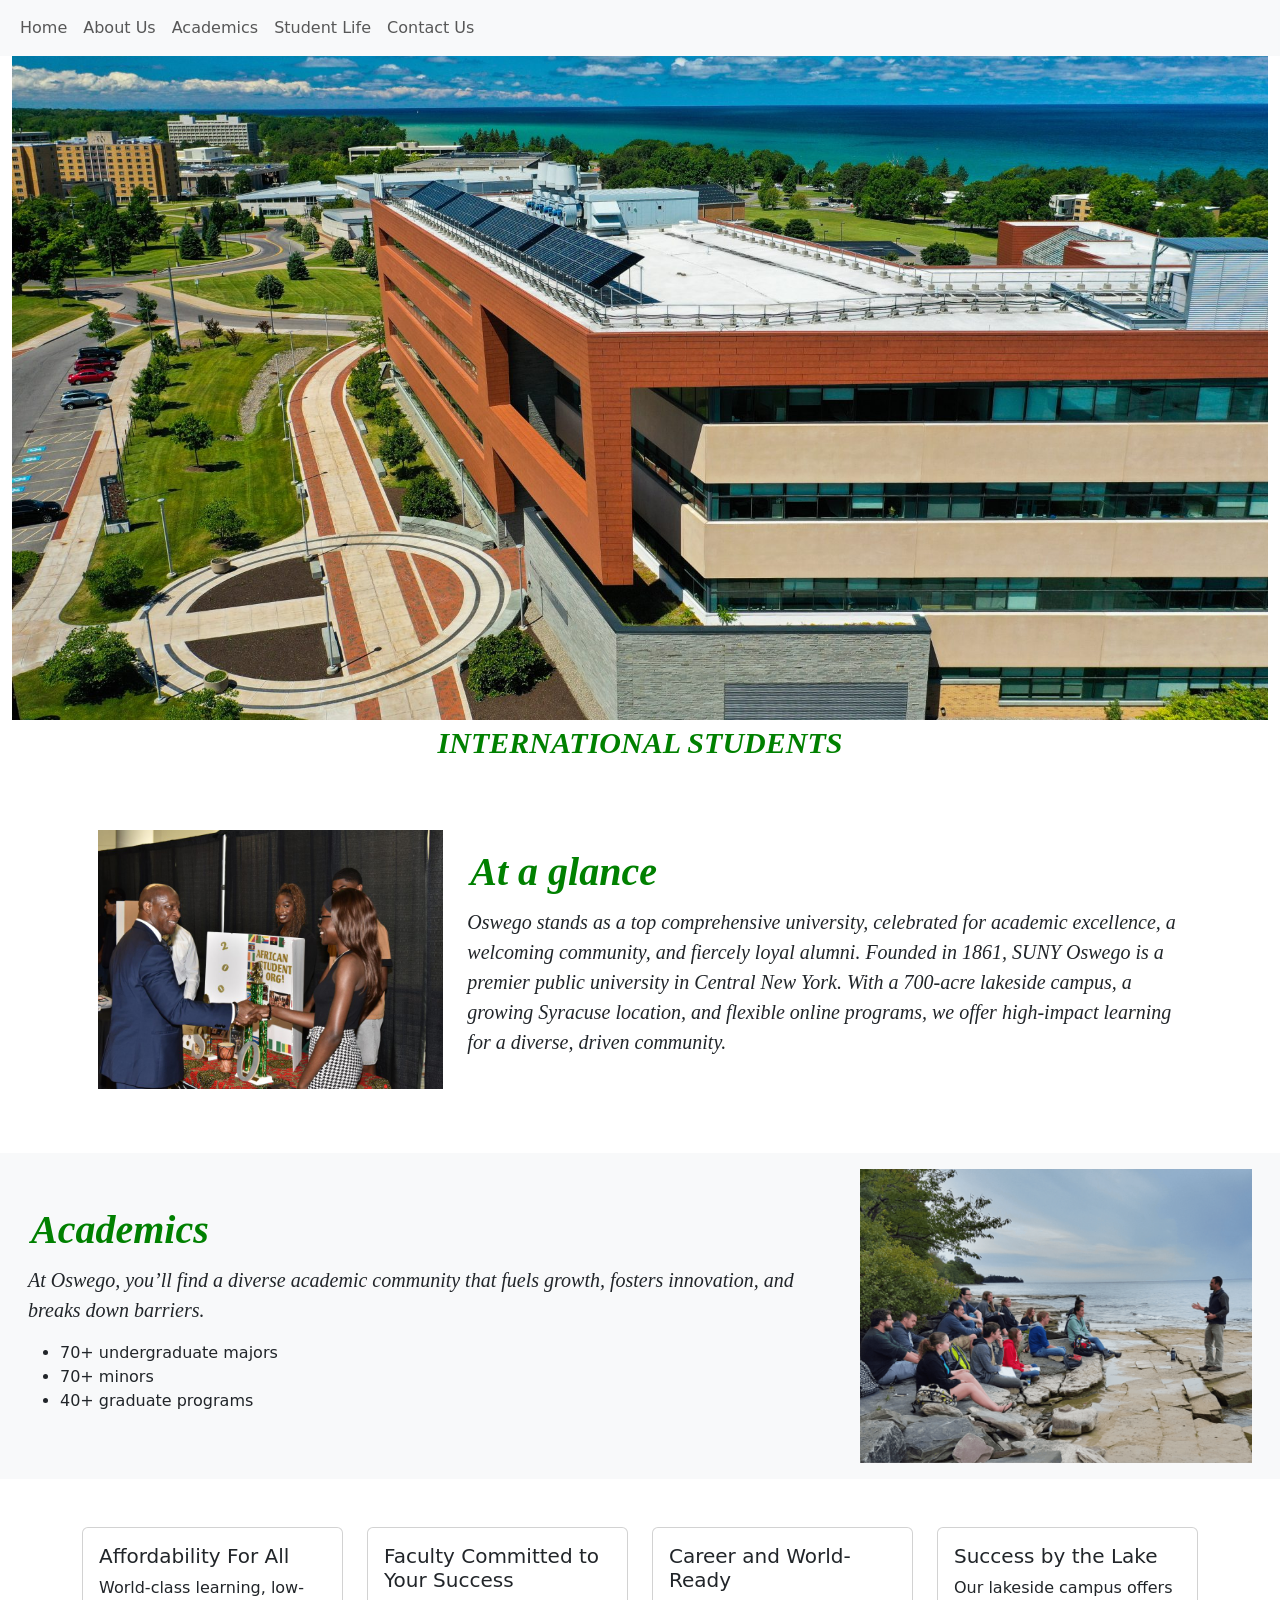
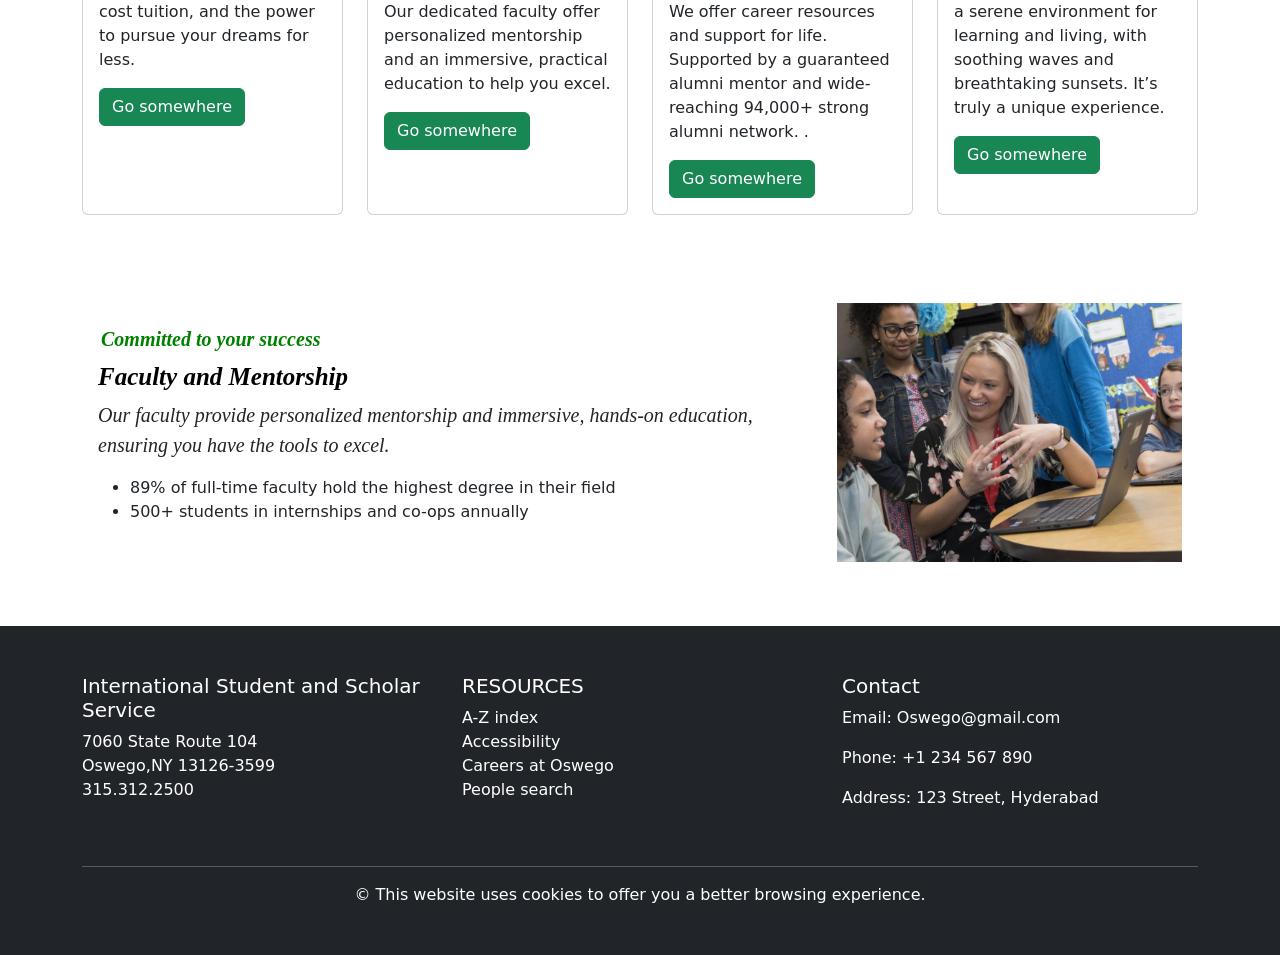
<file: index.html>
<!doctype>
<html>
<head>
    <meta charset="UTF-8">
  <meta name="viewport" content="width=device-width, initial-scale=1">
  <link href="https://cdn.jsdelivr.net/npm/bootstrap@5.3.3/dist/css/bootstrap.min.css" rel="stylesheet">
  <script src="https://cdn.jsdelivr.net/npm/bootstrap@5.3.3/dist/js/bootstrap.bundle.min.js"></script>
	<link rel="stylesheet" href="css/style.css">

</head>
<body>
<nav class="navbar navbar-expand-sm bg-light navbar-light fixed-top">
  <div class="container-fluid">
    <ul class="navbar-nav">
      <li class="nav-item">
        <a class="nav-link " href="index.html">Home</a>
      </li>
      <li class="nav-item">
        <a class="nav-link " href="about.html">About Us</a>
      </li>
     <li class="nav-item">
        <a class="nav-link" href="Academics.html">Academics</a>
      </li>
      <li class="nav-item">
        <a class="nav-link" href="studentlife.html">Student Life</a>
      </li>
      <li class="nav-item">
        <a class="nav-link " href="contacts.htmls">Contact Us</a>
      </li>
    </ul>
  </div>
</nav>

<div class="container-fluid">
    <img src="images/85.jpg" width="100%" height="80%" alt="Background Image">
    </div>
      <h1 class="main-heading">INTERNATIONAL STUDENTS</h1>

  
  <div class="container  my-5">
  <div class="row p-3 ">
    <!-- Image Column -->
    <div class="col-md-4">
      <img src="images/86.jpg" width="100%"  alt="Placeholder Image" class="image-fluid">
    </div>

    <!-- Heading Column -->
    <div class="col-md-8 d-flex flex-column justify-content-center">
     <h1 class="sub-heading"> At a glance</h1>
      
      <p class="paragraph">
Oswego stands as a top comprehensive university, celebrated for academic excellence, a welcoming community, and fiercely loyal alumni.

Founded in 1861, SUNY Oswego is a premier public university in Central New York. With a 700-acre lakeside campus, a growing Syracuse location, and flexible online programs, we offer high-impact learning for a diverse, driven community. </p>
    </div>
  </div>
</div>

    </div>

    <div class="container-fluid bg-light  my-5">
  <div class="row p-3 ">
    <div class="col-md-8 d-flex flex-column justify-content-center">
     <h1 class="sub-heading"> Academics</h1>
      
      
        
<p class="paragraph">At Oswego, you’ll find a diverse academic community that fuels growth, fosters innovation, and breaks down barriers.</p>
<ul>
<li>70+ undergraduate majors</li>

<li>70+ minors</li>

<li>40+ graduate programs</li></ul>

    </div>
    <div class="col-md-4">
      <img src="images/100.jpg" width="900" height="650" alt="Placeholder Image" class="img-fluid">
    </div>
  </div>
</div>

    </div>


    <div class="container mt-4">
  <div class="row">
    <!-- Card 1 -->
    <div class="col-md-3 mb-4">
      <div class="card h-100 ">
        
        <div class="card-body">
          <h5 class="card-title">Affordability For All</h5>
          <p class="card-text">World-class learning, low-cost tuition, and the power to pursue your dreams for less.</p>
          <a href="#" class="btn btn-success">Go somewhere</a>
        </div>
      </div>
    </div>
    
    <!-- Card 2 -->
    <div class="col-md-3 mb-4">
      <div class="card h-100 ">
        
        <div class="card-body">
          <h5 class="card-title">Faculty Committed to Your Success</h5>
          <p class="card-text">Our dedicated faculty offer personalized mentorship and an immersive, practical education to help you excel.</p>
          <a href="#" class="btn btn-success">Go somewhere</a>
        </div>
      </div>
    </div>

    
    <div class="col-md-3 mb-4">
      <div class="card h-100 ">
        
        <div class="card-body">
          <h5 class="card-title">Career and World-Ready </h5>
          <p class="card-text">
We offer career resources and support for life. Supported by a guaranteed alumni mentor and wide-reaching 94,000+ strong alumni network. .</p>
          <a href="#" class="btn btn-success">Go somewhere</a>
        </div>
      </div>
    </div>

    
    <div class="col-md-3 mb-4">
      <div class="card h-100">
        
        <div class="card-body">
          <h5 class="card-title">Success by the Lake</h5>
          <p class="card-text">
Our lakeside campus offers a serene environment for learning and living, with soothing waves and breathtaking sunsets. It’s truly a unique experience.</p>
          <a href="#" class="btn btn-success">Go somewhere</a>
        </div>
      </div>
    </div>

  </div>
</div>

<div class="container  my-5">
  <div class="row p-3 ">
<div class="col-md-8 d-flex flex-column justify-content-center">
     <h5 class="sub-heading"> Committed to your success</h5>
      
   <h1 class="mentorship">Faculty and Mentorship</h1>   
        
<p class="paragraph">Our faculty provide personalized mentorship and immersive, hands-on education, ensuring you have the tools to excel.</p>
<ul>
<li>89% of full-time faculty hold the highest degree in their field</li>

<li>500+ students in internships and co-ops annually</li>

</ul>

    </div>
    
    <div class="col-md-4">
      <img src="images/101.jpg" width="960" height="720" alt="Placeholder Image" class="img-fluid">
    </div>
 </div>
</div>
</div>




<footer class="bg-dark text-white py-5">
  <div class="container">
    <div class="row">
    
      <div class="col-md-4 mb-4">
        <h5>International Student and Scholar Service</h5>
        <p>
          7060 State Route 104<br>Oswego,NY 13126-3599<br>315.312.2500
        </p>
      </div>

    
      <div class="col-md-4 mb-4">
        <h5>RESOURCES</h5>
        <ul class="list-unstyled">
          <li><a href="#" class="text-white text-decoration-none">A-Z index</a></li>
          <li><a href="#" class="text-white text-decoration-none">Accessibility</a></li>
          <li><a href="#" class="text-white text-decoration-none">Careers at Oswego</a></li>
          <li><a href="#" class="text-white text-decoration-none">People search</a></li>
        </ul>
      </div>

      
      <div class="col-md-4 mb-4">
        <h5>Contact</h5>
        <p>Email: Oswego@gmail.com</p>
        <p>Phone: +1 234 567 890</p>
        <p>Address: 123 Street, Hyderabad</p>
      </div>
    </div>

    <hr class="border-top border-light">

    <div class="text-center mt-3">
      &copy; This website uses cookies to offer you a better browsing experience.
    </div>
  </div>
</footer>
  
</body>
</html>
</file>
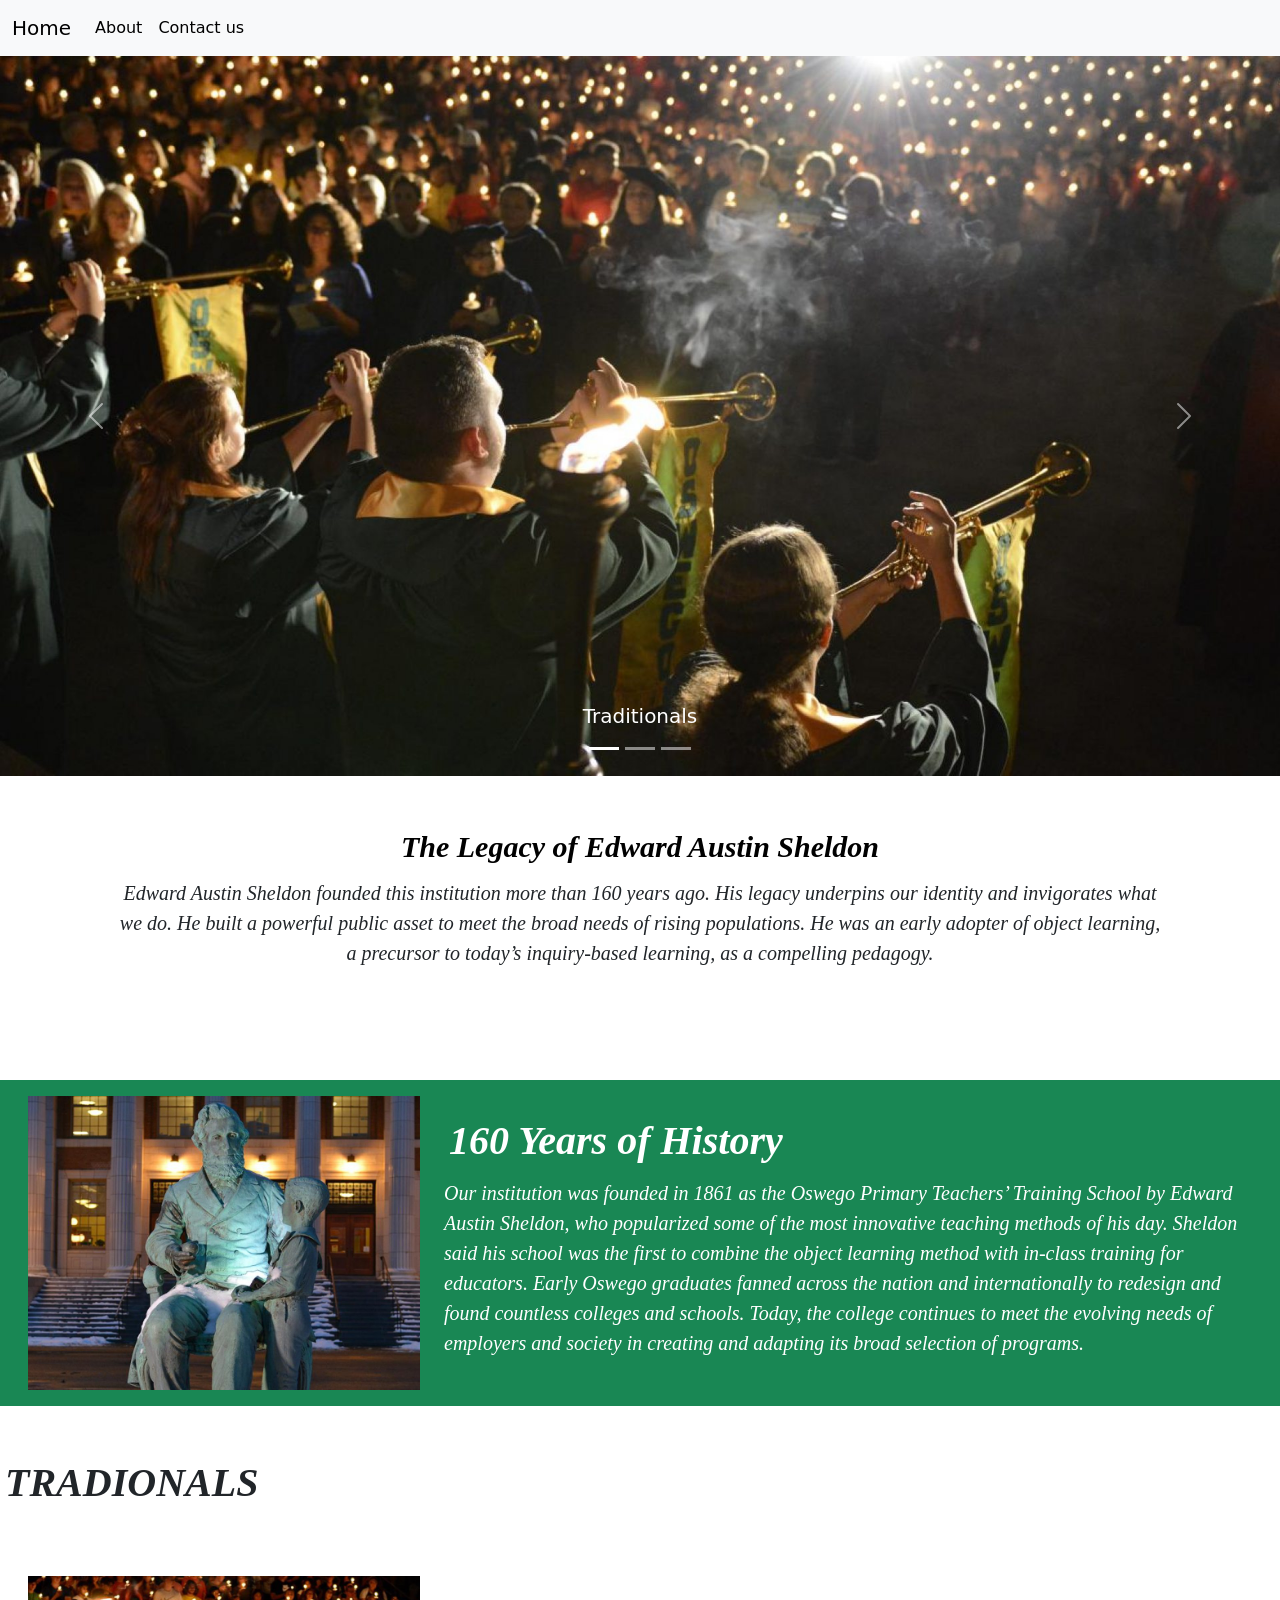
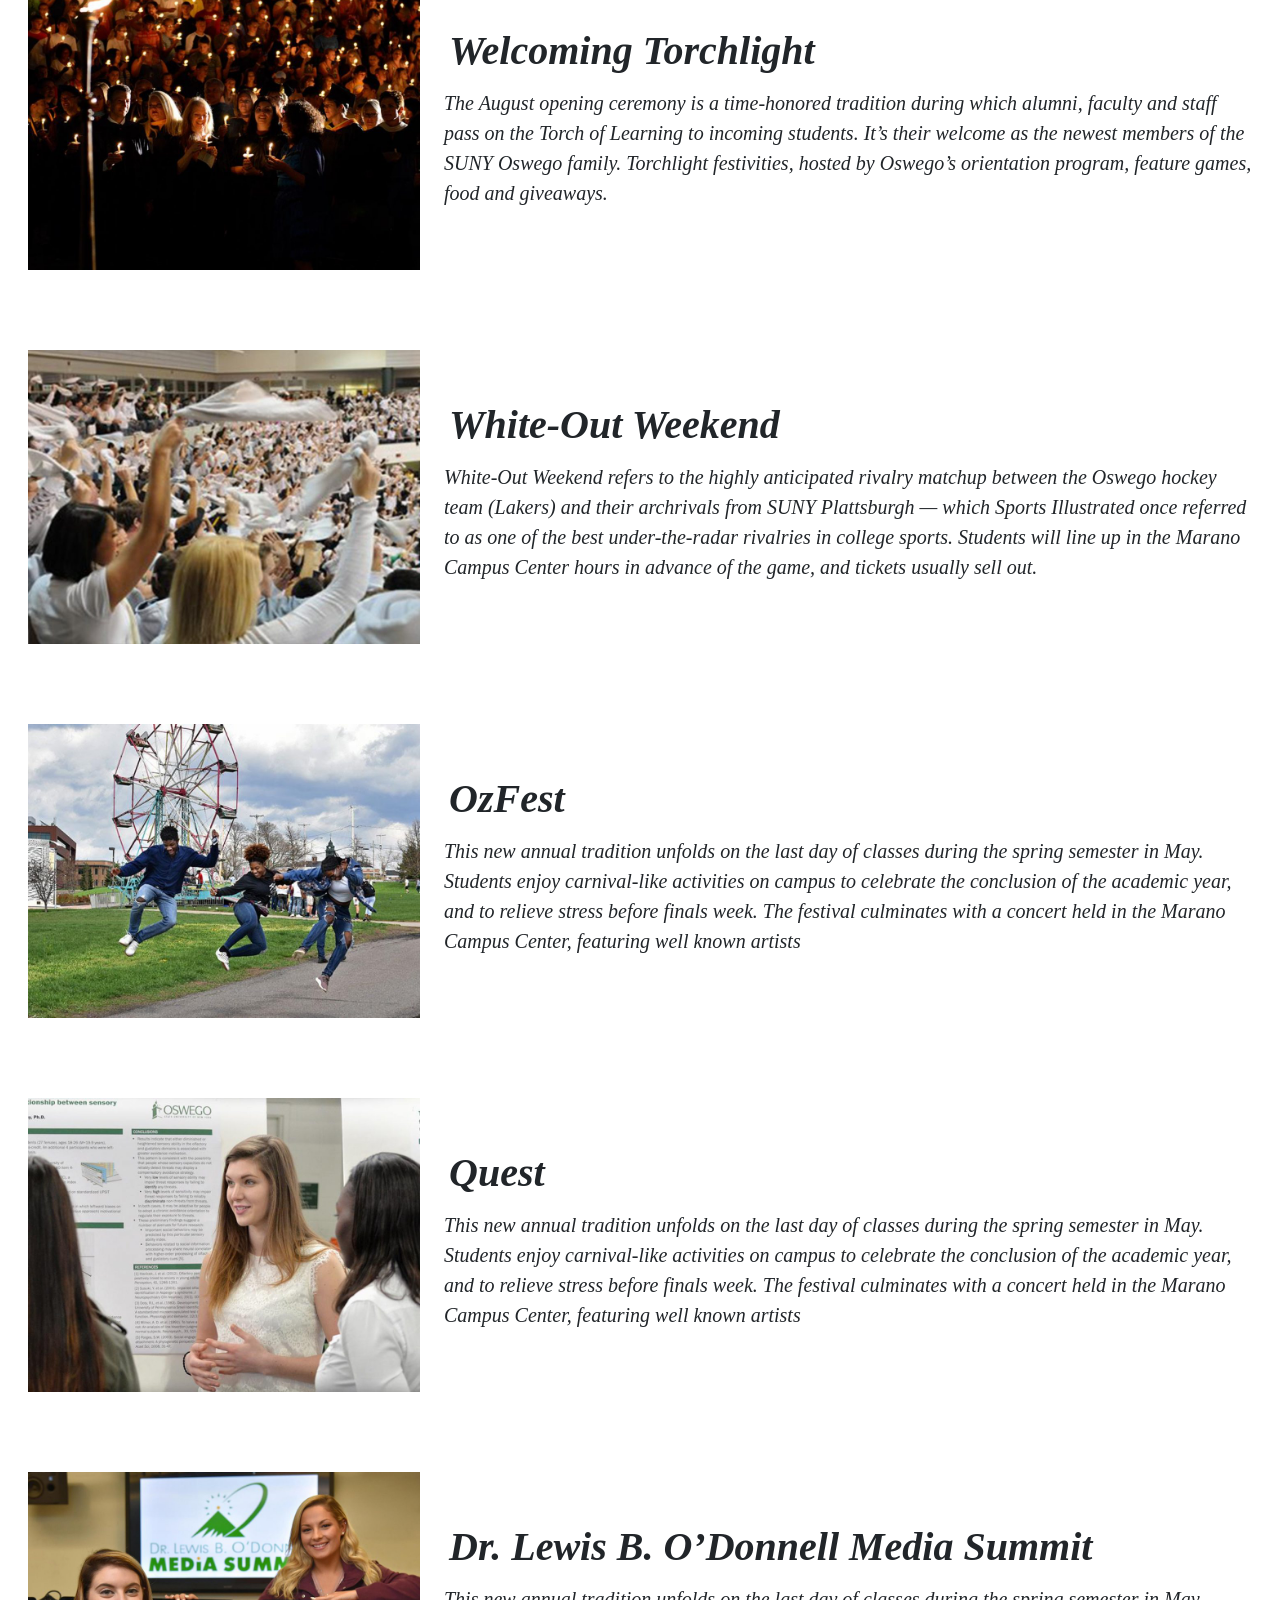
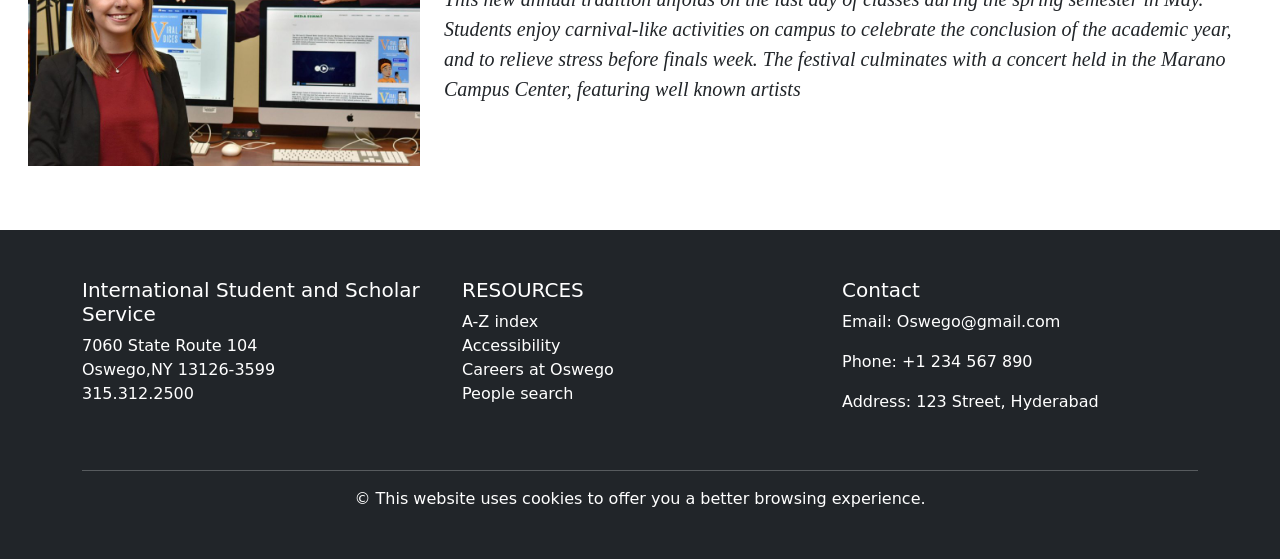
<file: about.html>
<!doctype>
<html>
<head>
    <meta charset="UTF-8">
  <meta name="viewport" content="width=device-width, initial-scale=1">
  <link href="https://cdn.jsdelivr.net/npm/bootstrap@5.3.3/dist/css/bootstrap.min.css" rel="stylesheet">
  <script src="https://cdn.jsdelivr.net/npm/bootstrap@5.3.3/dist/js/bootstrap.bundle.min.js"></script>
	<link rel="stylesheet" href="css/style.css">

</head>
<body>
  <nav class="navbar navbar-expand-lg navbar-light bg-light">
  <div class="container-fluid">
    <a class="navbar-brand" href="index.html">Home</a>

    
    <button class="navbar-toggler" type="button" data-bs-toggle="collapse" data-bs-target="#navbarContent"
      aria-controls="navbarContent" aria-expanded="false" aria-label="Toggle navigation">
      <span class="navbar-toggler-icon"></span>
    </button>

    <!-- Navbar links -->
    <div class="collapse navbar-collapse" id="navbarContent">
      <ul class="navbar-nav me-auto">
        <li class="nav-item">
          <a class="nav-link active" href="about.html">About</a>
        </li>
        <li class="nav-item">
          <a class="nav-link active" href="contacts.html">Contact us</a>
        </li>
      </ul>
    </div>
  </div>
</nav>


      
<div id="myCarousel" class="carousel slide" data-bs-ride="carousel">
  <!-- Indicators -->
  <div class="carousel-indicators">
    <button type="button" data-bs-target="#myCarousel" data-bs-slide-to="0" class="active"></button>
    <button type="button" data-bs-target="#myCarousel" data-bs-slide-to="1"></button>
    <button type="button" data-bs-target="#myCarousel" data-bs-slide-to="2"></button>
  </div>

  <!-- Carousel inner -->
  <div class="carousel-inner">
    <div class="carousel-item active">
      <img src="images/102.jpg" height="80%" class="d-block w-100" alt="First Slide">
      <div class="carousel-caption d-none d-md-block">
        <h5>Traditionals</h5>
        
      </div>
    </div>
    <div class="carousel-item">
      <img src="images/93.jpg" height="80%" class="d-block w-100" alt="Second Slide">
      <div class="carousel-caption d-none d-md-block">
        <h5>Histroy</h5>
        
      </div>
    </div>
    <div class="carousel-item">
      <img src="images/85.jpg" height="80%" class="d-block w-100" alt="Third Slide">
      <div class="carousel-caption d-none d-md-block">
        <h5>International Students</h5>
        
      </div>
    </div>
  </div>

  <!-- Controls -->
  <button class="carousel-control-prev" type="button" data-bs-target="#myCarousel" data-bs-slide="prev">
    <span class="carousel-control-prev-icon"></span>
    <span class="visually-hidden">Previous</span>
  </button>
  <button class="carousel-control-next" type="button" data-bs-target="#myCarousel" data-bs-slide="next">
    <span class="carousel-control-next-icon"></span>
    <span class="visually-hidden">Next</span>
  </button>
</div>
    <div class=" container text-center p-5">
      <h1 class="heading">The Legacy of Edward Austin Sheldon</h1>
      <p class="paragraph">Edward Austin Sheldon founded this institution more than 160 years ago. His legacy underpins our identity and invigorates what we do. He built a powerful public asset to meet the broad needs of rising populations. He was an early adopter of object learning, a precursor to today’s inquiry-based learning, as a compelling pedagogy.</p></div>

      <div class="container-fluid bg-success  my-5">
        <div class="row p-3 ">
          <div class="col-md-4">
             <img src="images/103.jpg" width="100%"  alt="Placeholder Image" class="image-fluid">
           </div>

    
    <div class="col-md-8 d-flex flex-column justify-content-center">
     <h1 class="about-heading"> 160 Years of History</h1>
      
      <p class="about-paragraph">Our institution was founded in 1861 as the Oswego Primary Teachers’ Training School by Edward Austin Sheldon, who popularized some of the most innovative teaching methods of his day. Sheldon said his school was the first to combine the object learning method with in-class training for educators. Early Oswego graduates fanned across the nation and internationally to redesign and found countless colleges and schools. Today, the college continues to meet the evolving needs of employers and society in creating and adapting its broad selection of programs.
</p>
    </div>
  </div>
</div>
</div>
    
      <h1 class="about-heading text-dark">TRADIONALS</h1>
       <div class="container-fluid my-5">
        <div class="row p-3 ">
        <div class="col-md-4">
         <img src="images/104.jpg" width="100%"  alt="Placeholder Image" class="image-fluid">
    </div>

    
    <div class="col-md-8 d-flex flex-column justify-content-center">
     <h1 class="about-heading text-dark"> Welcoming Torchlight</h1>
      <p class="about-paragraph text-dark">The August opening ceremony is a time-honored tradition during which alumni, faculty and staff pass on the Torch of Learning to incoming students. It’s their welcome as the newest members of the SUNY Oswego family. Torchlight festivities, hosted by Oswego’s orientation program, feature games, food and giveaways.
      </p>
    </div>
  </div>
</div>

       <div class="container-fluid my-5">
        <div class="row p-3 ">
         <div class="col-md-4">
           <img src="images/105.jpg" width="100%"  alt="Placeholder Image" class="image-fluid">
         </div>
      <div class="col-md-8 d-flex flex-column justify-content-center">
     <h1 class="about-heading text-dark">White-Out Weekend </h1>
      <p class="about-paragraph text-dark">White-Out Weekend refers to the highly anticipated rivalry matchup between the Oswego hockey team (Lakers) and their archrivals from SUNY Plattsburgh — which Sports Illustrated once referred to as one of the best under-the-radar rivalries in college sports. Students will line up in the Marano Campus Center hours in advance of the game, and tickets usually sell out.</p>
    </div>
  </div>
</div>

      
       <div class="container-fluid my-5">
        <div class="row p-3 ">
          <div class="col-md-4">
            <img src="images/106.jpg" width="100%"  alt="Placeholder Image" class="image-fluid">
          </div>

    
    <div class="col-md-8 d-flex flex-column justify-content-center">
     <h1 class="about-heading text-dark">OzFest </h1>
      
      <p class="about-paragraph text-dark">This new annual tradition unfolds on the last day of classes during the spring semester in May. Students enjoy carnival-like activities on campus to celebrate the conclusion of the academic year, and to relieve stress before finals week. The festival culminates with a concert held in the Marano Campus Center, featuring well known artists</p>
    </div>
  </div>
</div>

 <div class="container-fluid my-5">
  <div class="row p-3 ">
    
    <div class="col-md-4">
      <img src="images/107.jpg" width="100%"  alt="Placeholder Image" class="image-fluid">
    </div>

    
    <div class="col-md-8 d-flex flex-column justify-content-center">
     <h1 class="about-heading text-dark">Quest </h1>
      
      <p class="about-paragraph text-dark">This new annual tradition unfolds on the last day of classes during the spring semester in May. Students enjoy carnival-like activities on campus to celebrate the conclusion of the academic year, and to relieve stress before finals week. The festival culminates with a concert held in the Marano Campus Center, featuring well known artists
</p>
    </div>
  </div>
</div>
 <div class="container-fluid my-5">
  <div class="row p-3 ">
    
    <div class="col-md-4">
      <img src="images/108.jpg" width="100%"  alt="Placeholder Image" class="image-fluid">
    </div>

    
    <div class="col-md-8 d-flex flex-column justify-content-center">
     <h1 class="about-heading text-dark">Dr. Lewis B. O’Donnell Media Summit </h1>
      
      <p class="about-paragraph text-dark">This new annual tradition unfolds on the last day of classes during the spring semester in May. Students enjoy carnival-like activities on campus to celebrate the conclusion of the academic year, and to relieve stress before finals week. The festival culminates with a concert held in the Marano Campus Center, featuring well known artists
</p>
    </div>
  </div>
</div>

<footer class="bg-dark text-white py-5">
  <div class="container">
    <div class="row">
    
      <div class="col-md-4 mb-4">
        <h5>International Student and Scholar Service</h5>
        <p>
          7060 State Route 104<br>Oswego,NY 13126-3599<br>315.312.2500
        </p>
      </div>

    
      <div class="col-md-4 mb-4">
        <h5>RESOURCES</h5>
        <ul class="list-unstyled">
          <li><a href="#" class="text-white text-decoration-none">A-Z index</a></li>
          <li><a href="#" class="text-white text-decoration-none">Accessibility</a></li>
          <li><a href="#" class="text-white text-decoration-none">Careers at Oswego</a></li>
          <li><a href="#" class="text-white text-decoration-none">People search</a></li>
        </ul>
      </div>

      
      <div class="col-md-4 mb-4">
        <h5>Contact</h5>
        <p>Email: Oswego@gmail.com</p>
        <p>Phone: +1 234 567 890</p>
        <p>Address: 123 Street, Hyderabad</p>
      </div>
    </div>

    <hr class="border-top border-light">

    <div class="text-center mt-3">
      &copy; This website uses cookies to offer you a better browsing experience.
    </div>
  </div>
</footer>
  




</body>
</html>
</file>
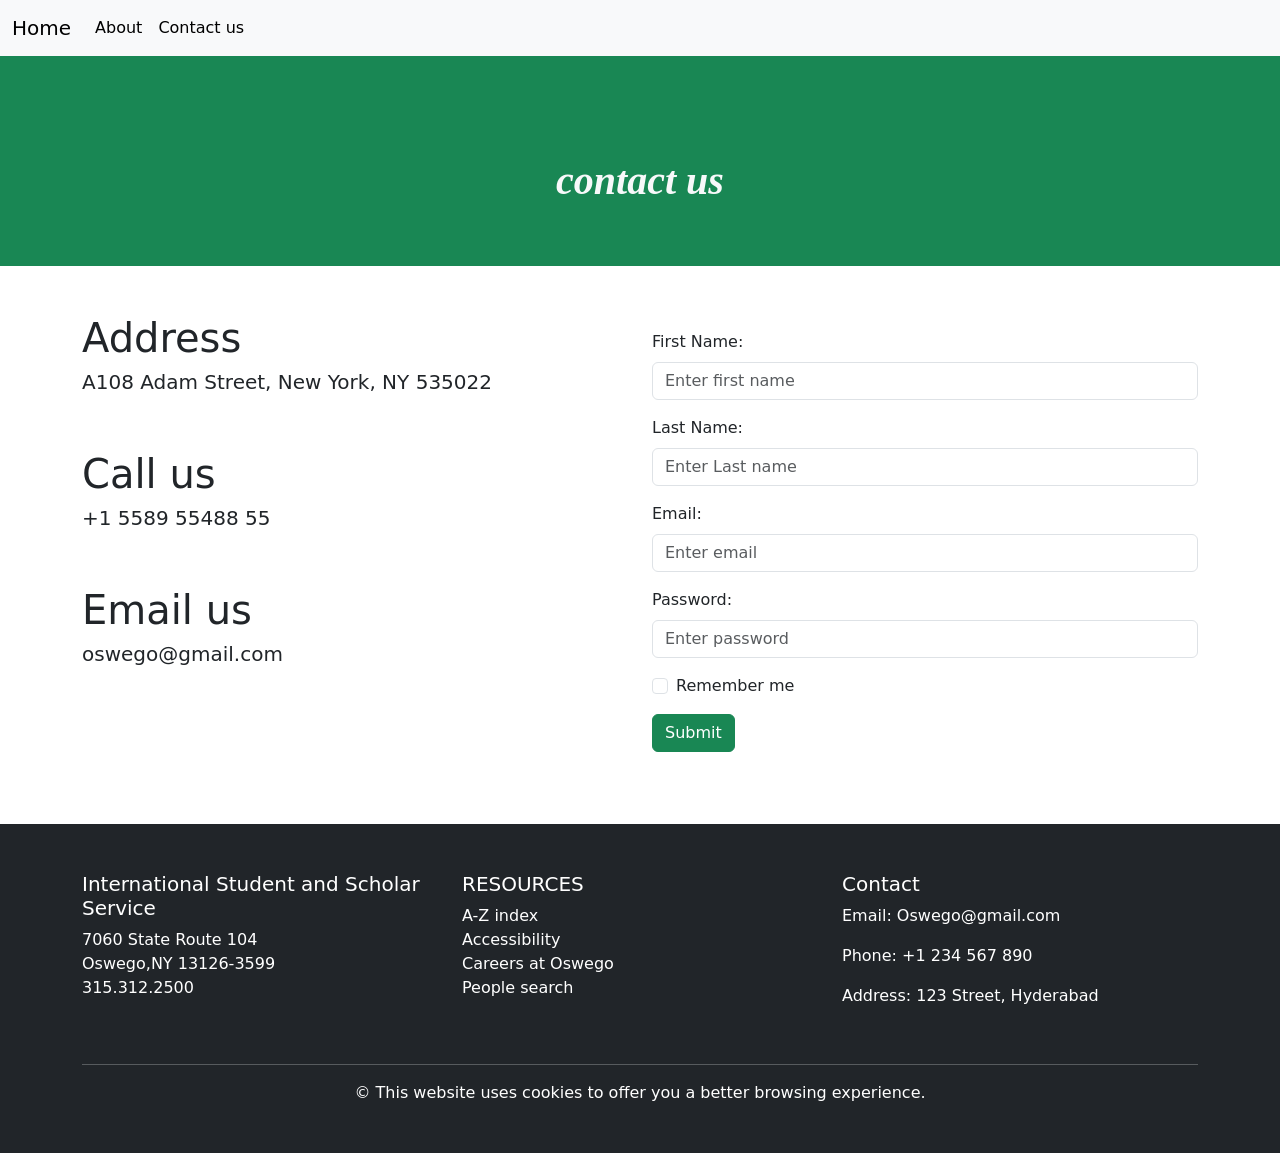
<file: contacts.html>
<!doctypehtml>
<html>
<head>
	<meta charset="utf-8">
  <meta name="viewport" content="width=device-width, initial-scale=1">
	<link href="https://cdn.jsdelivr.net/npm/bootstrap@5.3.3/dist/css/bootstrap.min.css" rel="stylesheet">
  <script src="https://cdn.jsdelivr.net/npm/bootstrap@5.3.3/dist/js/bootstrap.bundle.min.js"></script>
	<link rel="stylesheet" href="css/style.css">
</head>
<body>
  <nav class="navbar navbar-expand-lg navbar-light bg-light">
  <div class="container-fluid">
    <a class="navbar-brand" href="index.html">Home</a>

    
    <button class="navbar-toggler" type="button" data-bs-toggle="collapse" data-bs-target="#navbarContent"
      aria-controls="navbarContent" aria-expanded="false" aria-label="Toggle navigation">
      <span class="navbar-toggler-icon"></span>
    </button>

    <!-- Navbar links -->
    <div class="collapse navbar-collapse" id="navbarContent">
      <ul class="navbar-nav me-auto">
        <li class="nav-item">
          <a class="nav-link active" href="about.html">About</a>
        </li>
        <li class="nav-item">
          <a class="nav-link active" href="contacts.html">Contact us</a>
        </li>
      </ul>
    </div>
  </div>
</nav>


<div class="container-fluid p-5  bg-success">
<div class="text-center pt-5" >
<h1 class="about-heading text-light">contact us</h1>
</div></div>
<br><br>
<div class="container">
  <div class="row">
    <div class="col-md-6 ">
      <h1 class="names">Address</h1>
      <h5 class="names">A108 Adam Street, New York, NY 535022</h5><br><br>
       <h1 class="names">Call us</h1>
      <h5 class="names">+1 5589 55488 55</h5><br><br>
      <h1 class="names">Email us</h1>
      <h5 class="names">oswego@gmail.com</h5><br><br>
    </div>
<div class="col-md-6 ">
    <form action="/action_page.php">
    <div class="mb-3 mt-3">
    <label for="Name" class="form-label names"> First Name:</label>
    <input type="text" class="form-control names" id="email" placeholder="Enter first name" name="Name">
  </div>
  <div class="mb-3 mt-3">
    <label for="Name" class="form-label names"> Last Name:</label>
    <input type="text" class="form-control names" id="email" placeholder="Enter Last name" name="Name">
  </div>
  <div class="mb-3 mt-3">
    <label for="email" class="form-label names">Email:</label>
    <input type="email" class="form-control names" id="email" placeholder="Enter email" name="email">
  </div>
  <div class="mb-3">
    <label for="pwd" class="form-label names">Password:</label>
    <input type="password" class="form-control names" id="pwd" placeholder="Enter password" name="pswd">
  </div>
  <div class="form-check mb-3">
    <label class="form-check-label">
      <input class="form-check-input names" type="checkbox" name="remember"> Remember me
    </label>
  </div>
  <button type="submit" class="btn btn-success names">Submit</button>
</form></div></div></div><br><br><br>
<footer class="bg-dark text-white py-5">
  <div class="container">
    <div class="row">
    
      <div class="col-md-4 mb-4">
        <h5>International Student and Scholar Service</h5>
        <p>
          7060 State Route 104<br>Oswego,NY 13126-3599<br>315.312.2500
        </p>
      </div>

    
      <div class="col-md-4 mb-4">
        <h5>RESOURCES</h5>
        <ul class="list-unstyled">
          <li><a href="#" class="text-white text-decoration-none">A-Z index</a></li>
          <li><a href="#" class="text-white text-decoration-none">Accessibility</a></li>
          <li><a href="#" class="text-white text-decoration-none">Careers at Oswego</a></li>
          <li><a href="#" class="text-white text-decoration-none">People search</a></li>
        </ul>
      </div>

      
      <div class="col-md-4 mb-4">
        <h5>Contact</h5>
        <p>Email: Oswego@gmail.com</p>
        <p>Phone: +1 234 567 890</p>
        <p>Address: 123 Street, Hyderabad</p>
      </div>
    </div>

    <hr class="border-top border-light">

    <div class="text-center mt-3">
      &copy; This website uses cookies to offer you a better browsing experience.
    </div>
  </div>
</footer>
  
</body></html>
</file>
<file: css/style.css>
.main-heading{
    font-size: 30px;
    font-family: roboto;
    color: green;
    padding: 5px;
    text-align: center;
    font-style: italic;
    font-weight: bold;
}
.sub-heading{
    color:green;
    font-weight: bold;
    font-style: italic;
    font-family: roboto;
    padding:3px;

}
.paragraph{
    font-style: italic;
    font-family: roboto;
    font-size: 20px;



}
.mentorship{
    color:black;
    font-size: 25px;
    font-weight: bold;
    font-style: italic;
    font-family: roboto;

}
.heading
        {
         font-size: 30px;
    font-family: roboto;
    color: black;
    padding: 5px;
    text-align: center;
    font-style: italic;
    font-weight: bold;   
        }
.about-paragraph{
    font-style: italic;
    font-family: roboto;
    font-size: 20px;
    color: white;
        }
.about-heading{
     color:white;
    font-weight: bold;
    font-style: italic;
    font-family: roboto;
    padding: 5px;}
</file>
